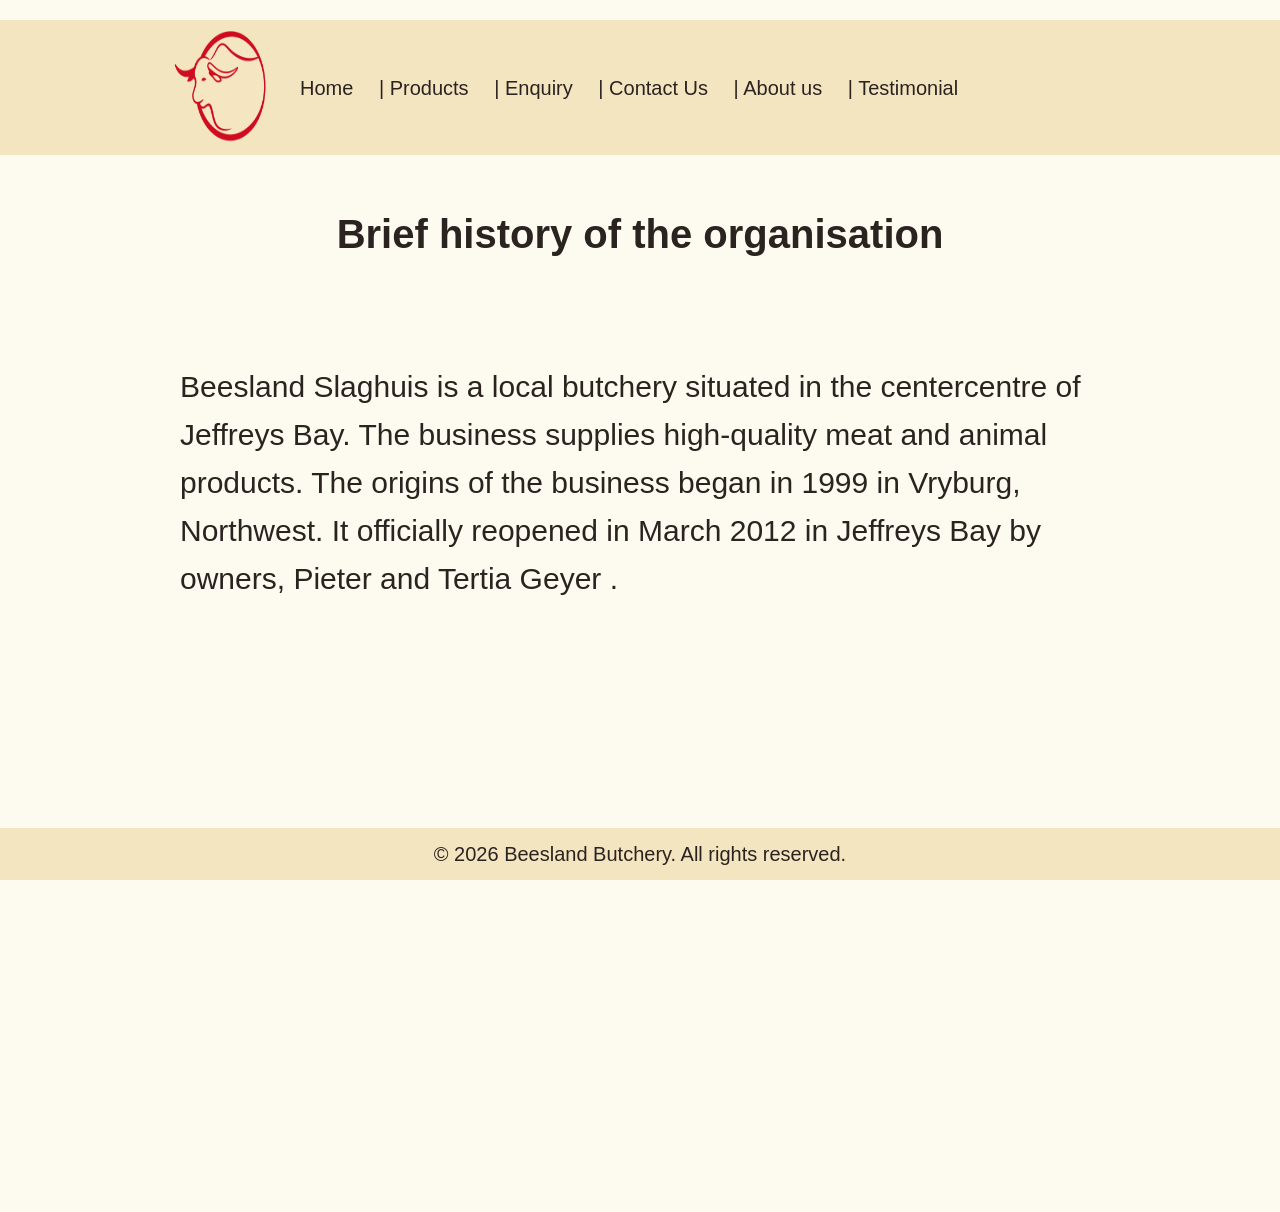
<file: index.html>
<!DOCTYPE html>
   <html lang="en">
   <head>
       <meta charset="UTF-8">
       <meta http-equiv="refresh" content="0; url=HTML/index.html">
       <title>Beesland Slaghuis</title>
   </head>
   <body>
       <p><a href="HTML/index.html">Go to the Beesland Slaghuis website</a></p>
   </body>
   </html>


<!--
Stack Overflow, n.d.a. GitHub Pages returns README file instead of index.html. [online] Available at: https://stackoverflow.com/questions/43918286/github-pages-returns-readme-file-instead-of-index-html-cant-host-my-react-proj/53678354#53678354 [Accessed 10 November 2026].

Stack Overflow, n.d.b. GitHub Pages only showing README file. [online] Available at: https://stackoverflow.com/questions/48919200/github-pages-only-showing-readme-file [Accessed 10 November 2026].
-->
</file>
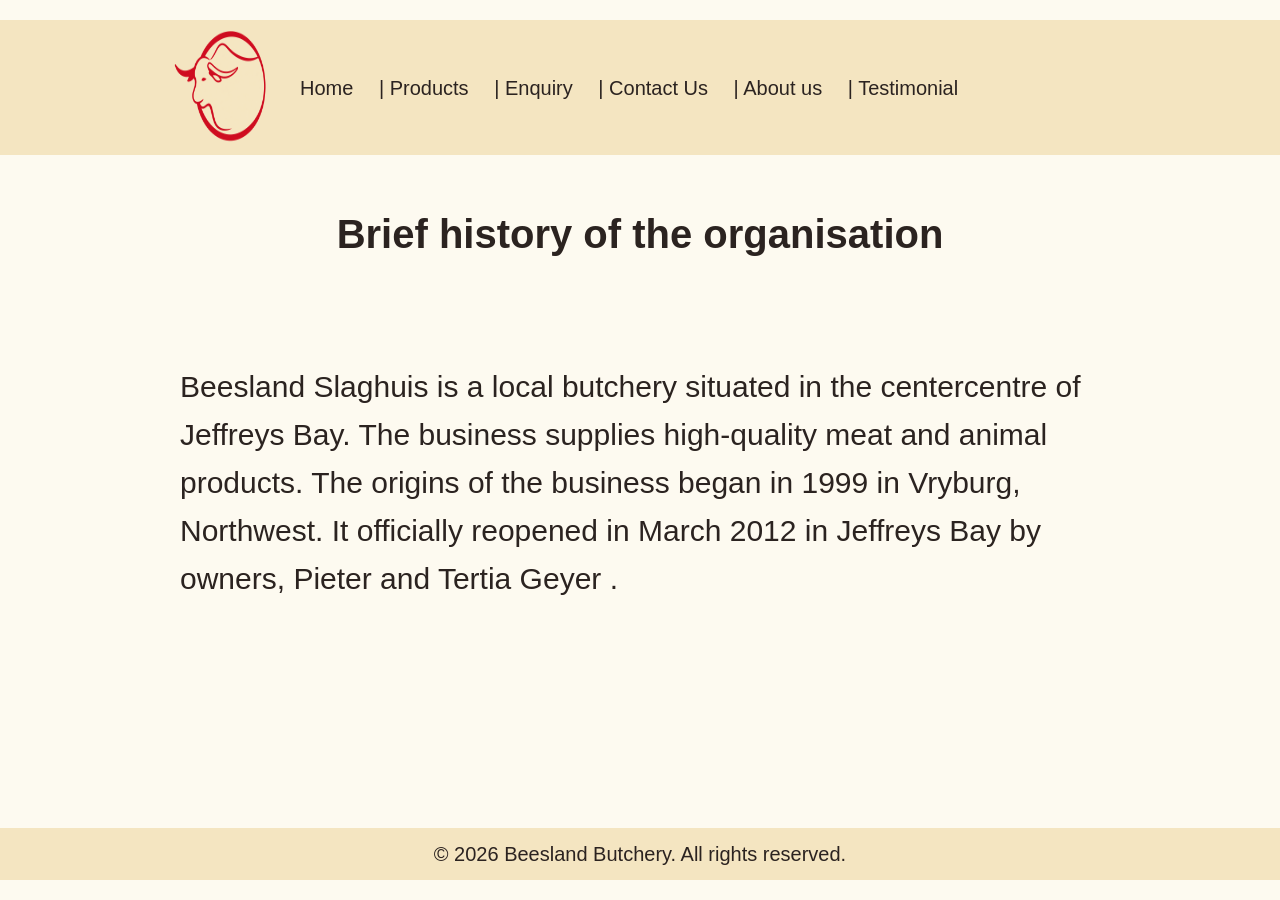
<file: HTML/index.html>
<!DOCTYPE html> <!--(The IIE, 2026)--> <!--Ensures browser adheres to standard mode, which is best practice-->
<html lang="en">  <!--(The IIE, 2026)--> <!--Lets the HTML infrastructure know the langugae selected for this is english-->
<head>
    <meta charset="UTF-8">
    <meta name="viewport" content="width=device-width, initial-scale=1.0">
    <title>Beesland Butchery - Home Page</title> <!--(The IIE, 2026)--> <!--Sets the title of the webpage to "Home Page"-->
    <link rel="stylesheet" href="../CSS/style.css">
    <meta name="description" content="Beesland Butchery in Jeffreys Bay offers high-quality meat products, including biltong, beef, lamb, and polony. Visit our store for the best fresh meat in the Eastern Cape.">
    <meta name="keywords" content="Biltong, Beef, Lamb, Polony, meat products, butchery, animal products,meat quality control, Jeffreys Bay,Eastern Cape, South Africa,droëwors, boerewors, premium cuts, premium meat, fresh meat, local butchery, Beesland homepage, Beesland website, Beesland butchery ">
    <!-- (The IIE, 2026) Meta tags are implement for Search Engine Optimization -->
</head>
<body> <!--(The IIE, 2026)--> <!--Houses all content for HTML code-->
    <main class="content"> <!--(The IIE, 2026)--> <!--Main tag is used to group together the content of the webpage-->
        <header > <!--(The IIE, 2026)-->  <!--Provides the heading of the webpage and marks the start of the webpage-->
            <img src="../Images/logo.png" class="logo" alt="Beesland Butchery Logo">
            <nav> <!--(The IIE, 2026)--> <!--Paragraph tag is used to group text content of the webpage-->
                <a href="index.html">Home</a> | <!--(The IIE, 2026)--> <!-- Anchor tag provides links to access other webpages related to this or other websites-->
                <a href="products.html">Products</a> |
                <a href="enquiry.html">Enquiry</a> |
                <a href="contact.html">Contact Us</a> |
                <a href="about.html">About us</a> |
                <a href="testimonial.html">Testimonial</a>
            </nav>
        </header>
            <div>
                <h1> <!--(The IIE, 2026)--> <!--Utilizes largest heading feature-->
            Brief history of the organisation
                </h1>
            </div>
            <div>
                <p>
                    Beesland Slaghuis is a local butchery situated in the centercentre of Jeffreys Bay. The business supplies high-quality meat and animal products. The origins of the business began in 1999 in Vryburg, Northwest. It officially reopened in March 2012 in Jeffreys Bay by owners, Pieter and Tertia Geyer .
                </p>
            </div>
        <footer> <!--(The IIE, 2026)--> <!--Provides the footer of the webpage and marks the end of the webpage-->
                &copy; 2026 Beesland Butchery. All rights reserved. 
        </footer>
    </main>

</body>
</html>

<!--The Independent Institute of Education. Web Development (Introduction). WEDE5020/d/p/w Module Manual 2026 (First Edition: 2012) [Accessed on: 2 September 2026]-->
</file>
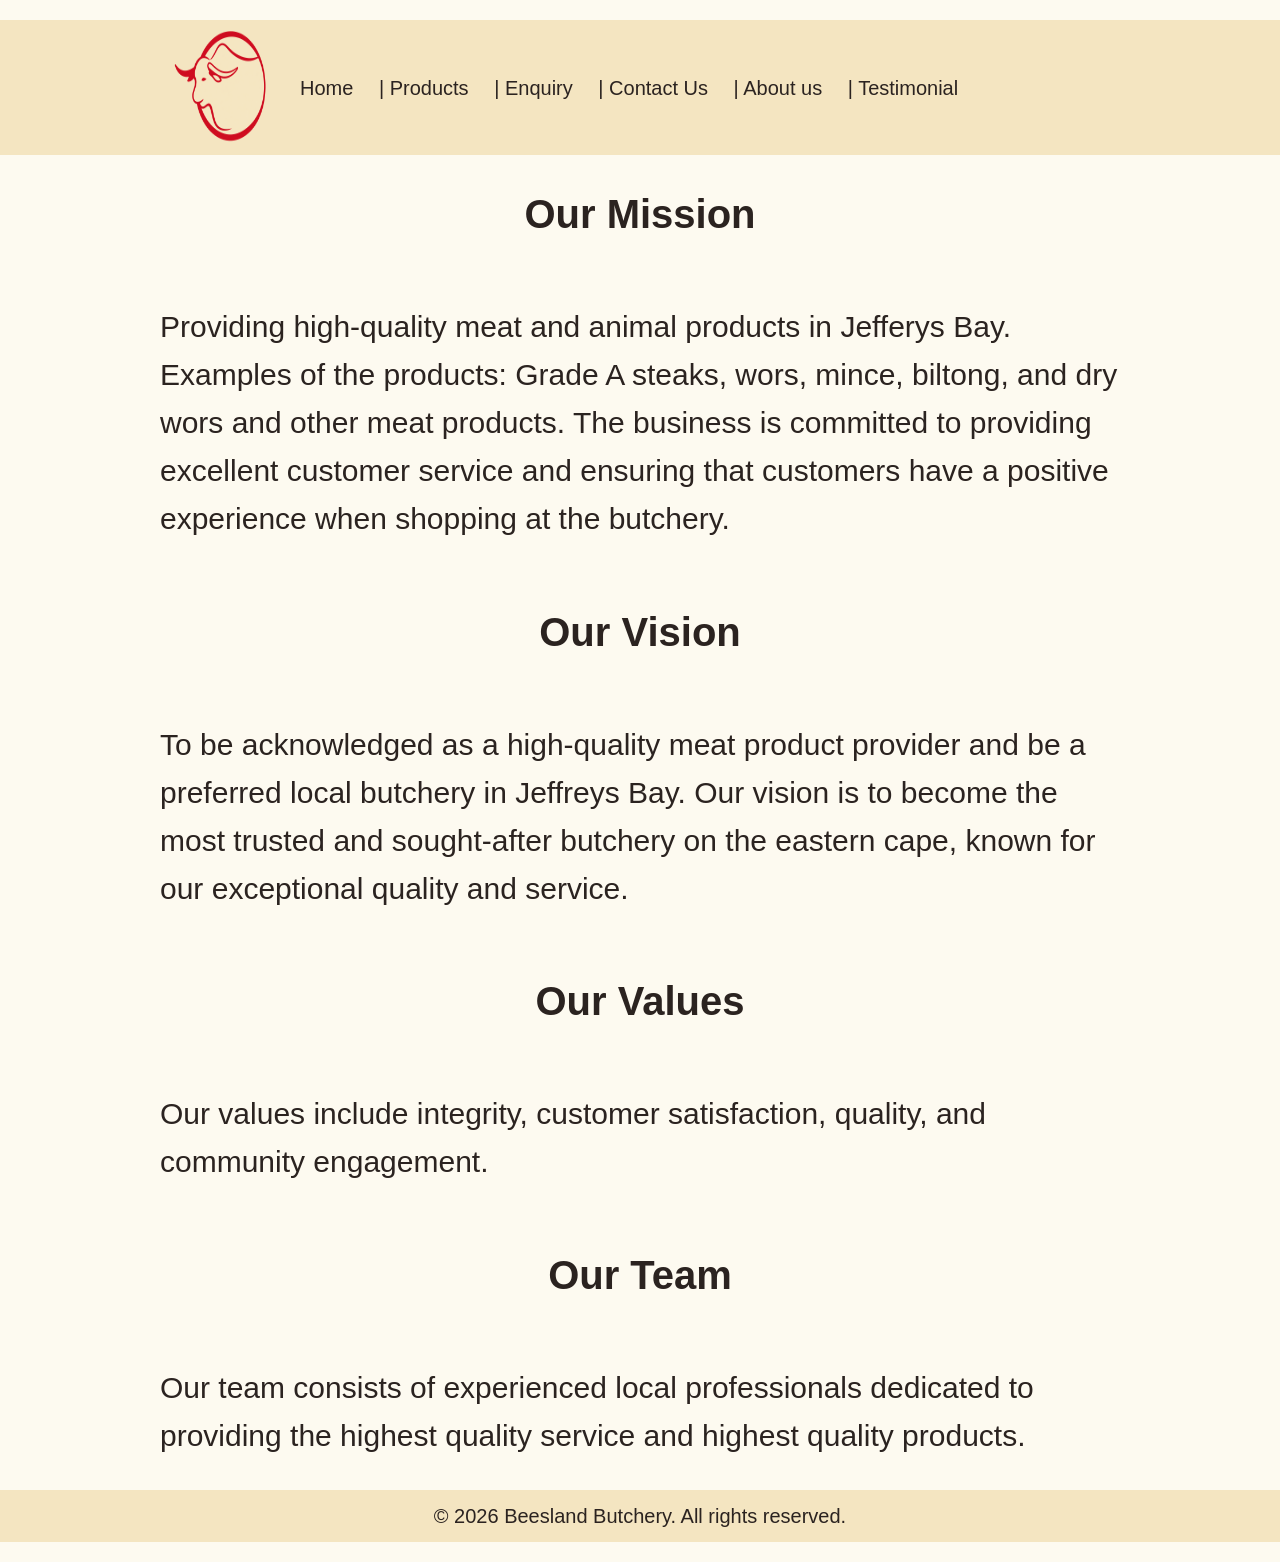
<file: HTML/about.html>
<!DOCTYPE html> <!--(The IIE, 2026)--> <!--Ensures browser adheres to standard mode, which is best practice-->
<html lang="en">  <!--(The IIE, 2026)--> <!--Lets the HTML infrastructure know the langugae selected for this is english-->
<head>
    <meta charset="UTF-8">
    <meta name="viewport" content="width=device-width, initial-scale=1.0">
    <title>Beesland Butchery - About Us</title>
    <link rel="stylesheet" href="../CSS/style.css">
    <meta name="description" content="Learn about Beesland Butchery in Jeffreys Bay, your local source for high-quality meat products. Discover our story, values, and team.">
    <meta name="keywords" content="Jeffreys Bay,Eastern Cape, South Africa, local butchery information, Beesland about, Beesland website information, Beesland butchery history, Beesland business information, Beesland history, Beesland owners Beesland butchery vision, Beesland Pieter Geyer, Beesland Tertia Geyer, Beesland Jeffreys Bay, Beesland Eastern Cape, Beesland South Africa ">
</head>
<body> <!--(The IIE, 2026)--> <!--Houses all content for HTML code-->
    <main class="content"> <!--(The IIE, 2026)--> <!--Main tag is used to group together the content of the webpage-->
        <header> <!--(The IIE, 2026)-->  <!--Provides the heading of the webpage and marks the start of the webpage-->
            <img src="../Images/logo.png" class="logo" alt="Beesland Butchery Logo">
            <nav> <!--(The IIE, 2026)--> <!--Paragraph tag is used to group text content of the webpage-->
                <a href="index.html">Home</a> | <!--(The IIE, 2026)--> <!-- Anchor tag provides links to access other webpages related to this or other websites-->
                <a href="products.html">Products</a> |
                <a href="enquiry.html">Enquiry</a> |
                <a href="contact.html">Contact Us</a> |
                <a href="about.html">About us</a> |
                <a href="testimonial.html">Testimonial</a>
            </nav>
        </header>
            <h1> <!--(The IIE, 2026)--> <!--Utilizes largest heading feature-->
            Our Mission
            </h1>
            <p>
                Providing high-quality meat and animal products in Jefferys Bay. Examples of the products: Grade A steaks, wors, mince, biltong, and dry wors and other meat products. The business is committed to providing excellent customer service and ensuring that customers have a positive experience when shopping at the butchery.
            </p>
            
            <h1>Our Vision</h1>
            <p> To be acknowledged as a high-quality meat product provider and be a preferred local butchery in Jeffreys Bay. Our vision is to become the most trusted and sought-after butchery on the eastern cape, known for our exceptional quality and service.</p>

            <h1>Our Values</h1>
            <p>Our values include integrity, customer satisfaction, quality, and community engagement.</p>

            <h1>Our Team</h1>
            <p>Our team consists of experienced local professionals dedicated to providing the highest quality service and highest quality products.</p>
        <footer>  <!--(The IIE, 2026)--> <!--Provides the footer of the webpage and marks the end of the webpage-->
                &copy; 2026 Beesland Butchery. All rights reserved. 
        </footer>
    </main>
</body>
</html>

<!--The Independent Institute of Education. Web Development (Introduction). WEDE5020/d/p/w Module Manual 2026 (First Edition: 2012) [Accessed on: 2 September 2026]-->
</file>
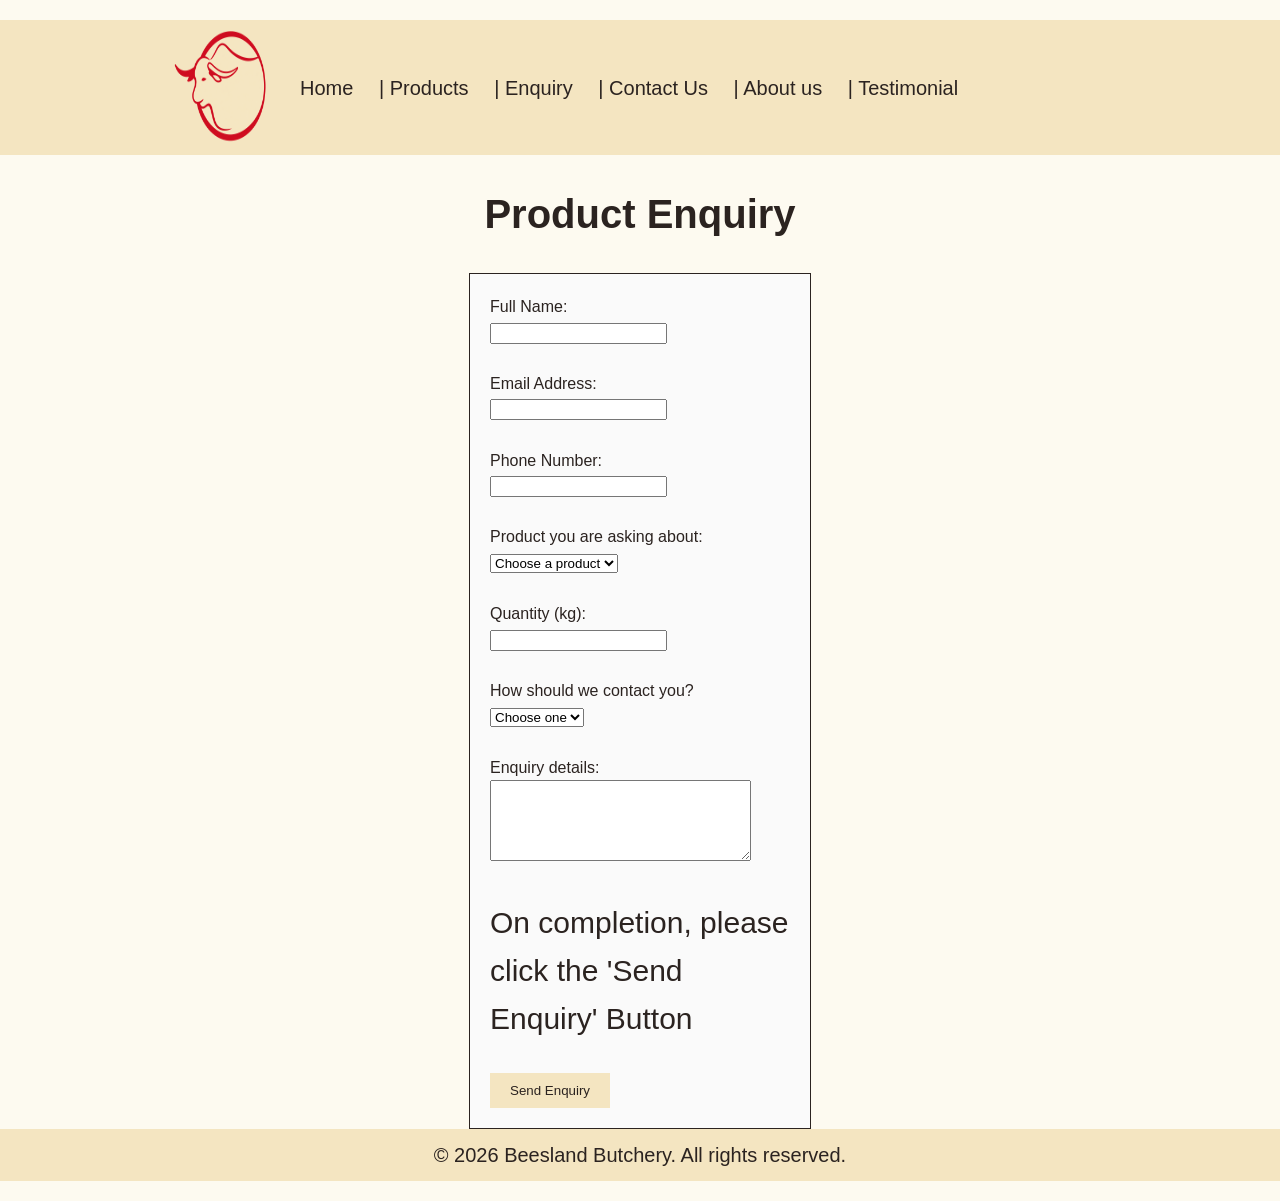
<file: HTML/enquiry.html>
<!DOCTYPE html> <!--(The IIE, 2026)--> <!--Ensures browser adheres to standard mode, which is best practice-->
<html lang="en">  <!--(The IIE, 2026)--> <!--Lets the HTML infrastructure know the language selected for this is english-->
<head>
    <meta charset="UTF-8">
    <meta name="viewport" content="width=device-width, initial-scale=1.0">
    <title>Product Enquiry | Beesland Slaghuis, Jeffreys Bay</title>
    <link rel="stylesheet" href="../CSS/style.css">
    <meta name="description" content="Send a product enquiry to Beesland Slaghuis in Jeffreys Bay. Choose a product, tell us the quantity and how you would like to be contacted.">
    <meta name="keywords" content="product enquiry, order meat Jeffreys Bay, Beesland Slaghuis, butchery enquiry, biltong, lamb, beef, polony">
    <!-- (The IIE, 2026) Meta tags are implemented for Search Engine Optimization -->
</head>
<body> <!--(The IIE, 2026)--> <!--Houses all content for HTML code-->
    <main class="content"> <!--(The IIE, 2026)--> <!--Main tag is used to group together the content of the webpage-->
        <header> <!--(The IIE, 2026)-->  <!--Provides the heading of the webpage and marks the start of the webpage-->
            <img src="../Images/logo.png" class="logo" alt="Beesland Butchery Logo">
            <nav> <!--(The IIE, 2026)--> <!--Nav tag groups the links to the other webpages-->
                <a href="index.html">Home</a> |
                <a href="products.html">Products</a> |
                <a href="enquiry.html">Enquiry</a> |
                <a href="contact.html">Contact Us</a> |
                <a href="about.html">About us</a> |
                <a href="testimonial.html">Testimonial</a>
            </nav>
        </header>

        <h1>Product Enquiry</h1>

        <!-- Submits the form using Formspree. (Formspree, n.d.) -->
        <form name="cForm" action="https://formspree.io/f/mzerpdyj" onsubmit="return validateForm()" method="post" class="customform">
            <label for="fname">Full Name:</label><br />
            <input type="text" id="fname" name="fname" required /><br /><br />

            <label for="email">Email Address:</label><br />
            <input type="email" id="email" name="email" required /><br /><br />

            <label for="pnumber">Phone Number:</label><br />
            <input type="tel" id="pnumber" name="pnumber" required /><br /><br />

            <label for="product">Product you are asking about:</label><br />
            <select id="product" name="product" required>
                <option value="">Choose a product</option>
                <option value="Lamb">Lamb</option>
                <option value="Beef">Beef</option>
                <option value="Polony">Polony</option>
                <option value="Biltong">Biltong</option>
            </select><br /><br />

            <label for="quantity">Quantity (kg):</label><br />
            <input type="number" id="quantity" name="quantity" min="1" required /><br /><br />

            <label for="contactMethod">How should we contact you?</label><br />
            <select id="contactMethod" name="contactMethod" required>
                <option value="">Choose one</option>
                <option value="Email">Email</option>
                <option value="Phone">Phone</option>
            </select><br /><br />

            <label for="message">Enquiry details:</label><br />
            <textarea id="message" name="message" rows="5" cols="30" required></textarea>

            <p> On completion, please click the 'Send Enquiry' Button </p>
            <input type="submit" value="Send Enquiry" class="submitButton" />
        </form>

        <footer>  <!--(The IIE, 2026)--> <!--Provides the footer of the webpage and marks the end of the webpage-->
                &copy; 2026 Beesland Butchery. All rights reserved.
        </footer>
    </main>

    <script src="../JavaScript/Validation.js" defer></script>
</body>
</html>

<!--The Independent Institute of Education [online]. Web Development (Introduction). WEDE5020/d/p/w Module Manual 2026 (First Edition: 2012) [Accessed on: 10 November 2026]-->

<!--FormSpree, n.d. [online]. Available at: https://formspree.io/ . [Accessed on: 10 November 2026]-->
</file>
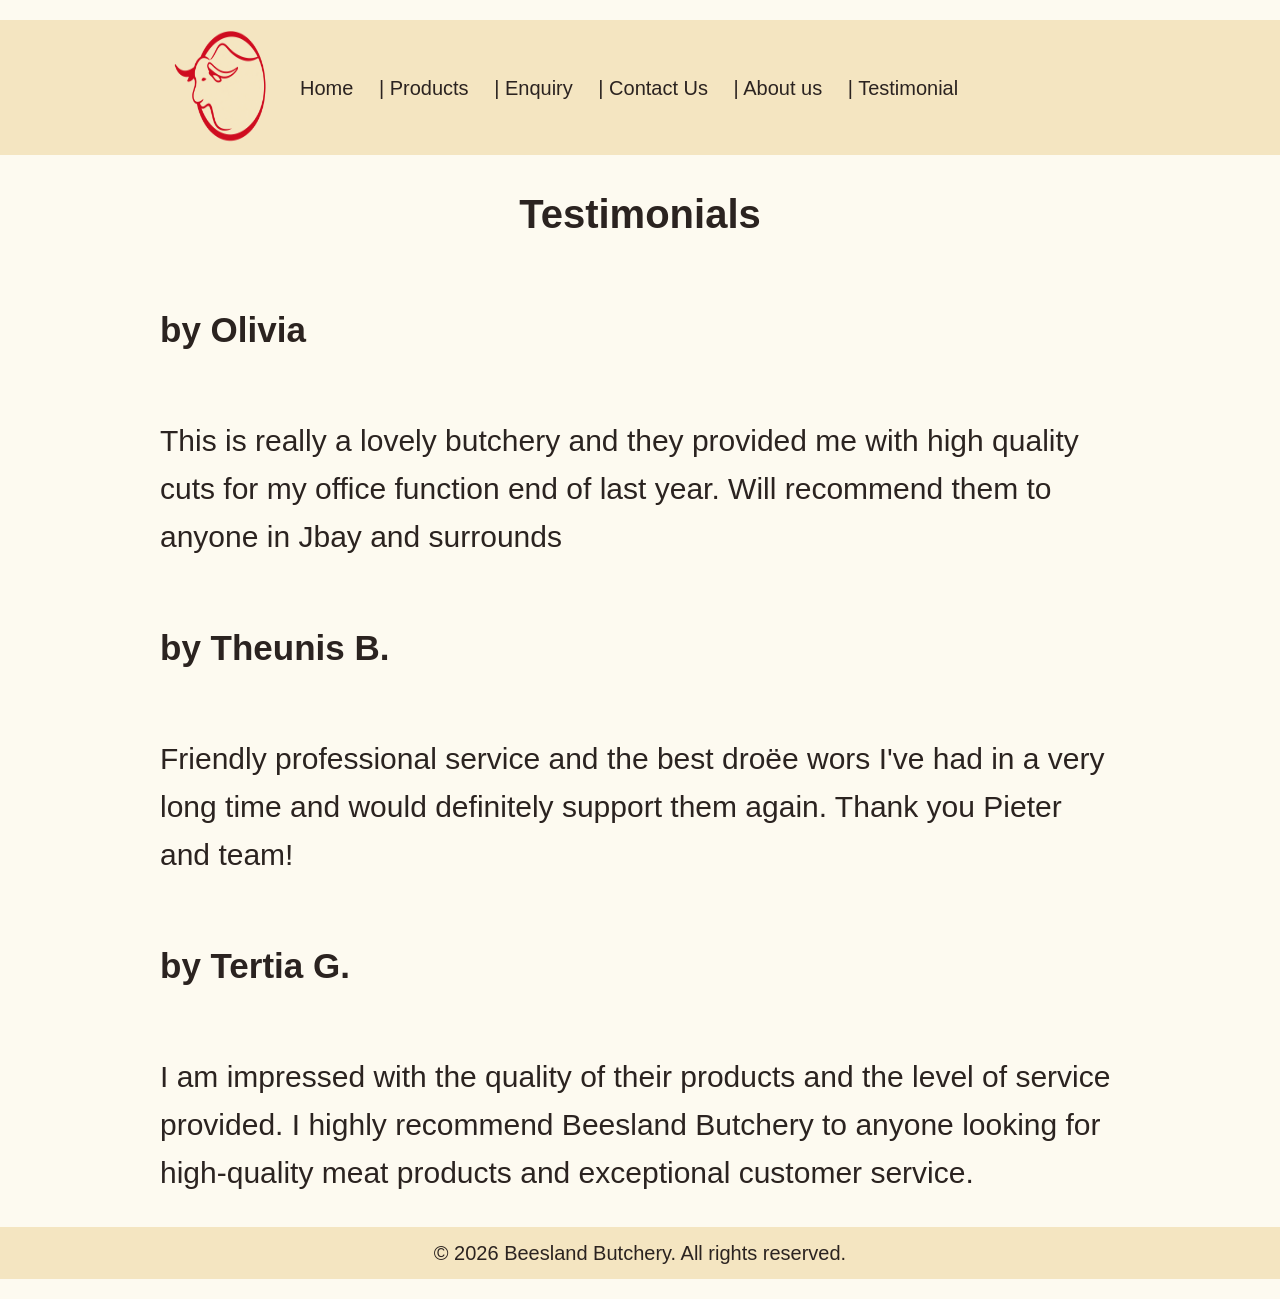
<file: HTML/testimonial.html>
<!DOCTYPE html> <!--(The IIE, 2026)--> <!--Ensures browser adheres to standard mode, which is best practice-->
<html lang="en">  <!--(The IIE, 2026)--> <!--Lets the HTML infrastructure know the langugae selected for this is english-->
<head>
    <meta charset="UTF-8">
    <meta name="viewport" content="width=device-width, initial-scale=1.0">
    <title>Testimonials of Beesland Butchery</title>
    <link rel="stylesheet" href="../CSS/style.css">
    <meta name="description" content="Read testimonials from satisfied customers of Beesland Butchery in Jeffreys Bay. Discover what our clients say about our high-quality meat products and exceptional service.">
    <meta name="keywords" content="Biltong, Beef, Lamb, Polony, meat products, butchery, animal products,meat quality control, Jeffreys Bay,Eastern Cape, South Africa,droëwors, boerewors, premium cuts, premium meat, fresh meat, local butchery, Beesland products, Beesland website, Beesland butchery, Beesland reviews, Beesland testimonials, Beesland customer feedback, Beesland customer reviews, Beesland customer testimonials ">
</head>
<body> <!--(The IIE, 2026)--> <!--Houses all content for HTML code-->
    <main class="content"> <!--(The IIE, 2026)--> <!--Main tag is used to group together the content of the webpage-->
        <header> <!--(The IIE, 2026)-->  <!--Provides the heading of the webpage and marks the start of the webpage-->
            <img src="../Images/logo.png" class="logo" alt="Beesland Butchery Logo">
            <nav> <!--(The IIE, 2026)--> <!--Paragraph tag is used to group text content of the webpage-->
                <a href="index.html">Home</a> | <!--(The IIE, 2026)--> <!-- Anchor tag provides links to access other webpages related to this or other websites-->
                <a href="products.html">Products</a> |
                <a href="enquiry.html">Enquiry</a> |
                <a href="contact.html">Contact Us</a> |
                <a href="about.html">About us</a> |
                <a href="testimonial.html">Testimonial</a>
            </nav>
        </header>
            <h1> <!--(The IIE, 2026)--> <!--Utilizes largest heading feature-->
            Testimonials
            </h1>
    
            <h2>
                by Olivia
            </h2>
            <p>
                This is really a lovely butchery and they provided me with high quality cuts for my office function end of last year. Will recommend them to anyone in Jbay and surrounds
            </p>
            <h2>
                by Theunis B.
            </h2>
            <p>
                Friendly professional service and the best droëe wors I've had in a very long time and would definitely support them again. Thank you Pieter and team!
            </p>
            <h2>
                by Tertia G.    
            </h2>
            <p>
                I am impressed with the quality of their products and the level of service provided. I highly recommend Beesland Butchery to anyone looking for high-quality meat products and exceptional customer service. 
            </p>
        <footer>  <!--(The IIE, 2026)--> <!--Provides the footer of the webpage and marks the end of the webpage-->
                &copy; 2026 Beesland Butchery. All rights reserved. 
        </footer>
    </main>
</body>
</html>

<!--The Independent Institute of Education. Web Development (Introduction). WEDE5020/d/p/w Module Manual 2026 (First Edition: 2012) [Accessed on: 2 September 2026]-->
</file>
<file: CSS/style.css>
@import url('https://fonts.googleapis.com/css2?family=Inter:wght@400;700&display=swap');

h1{ /*(The IIE, 2026)*/ /* Sets the style for the tag element, in this case h1 tag being used is the main heading */
    font-size: 40px;
    font-family:Arial, sans-serif;
    font-weight:bold;
    color:#2B2320;
    text-align: center;
}

h2{
    font-size: 35px;
    font-family:Arial, sans-serif;
    font-weight:bold;
    color:#2B2320;
}

p{
    font-size: 30px;
    font-family:Arial, sans-serif;
    font-weight:normal;
    color:#2B2320;
}

div{
    padding: 20px;
}

header{
    background-color: transparent;
    display: flex; /*(The IIE, 2026)*/ /* Uses flexbox layout for the header and footer sections */
    align-items: center; /*(The IIE, 2026)*/ /* Vertically centers the content within the header and footer sections */
    flex-wrap: wrap;
    padding: 10px;
    font-family: Arial, sans-serif; /*(The IIE, 2026)*/ /* Sets the font family for the header and footer sections */
    font-size: 20px;
    position: relative;
    isolation: isolate;
}

footer {
    background-color: transparent;
    display: flex; 
    padding: 10px;
    font-family: Arial, sans-serif; 
    font-size: 20px;
    justify-content: center; /*(The IIE, 2026)*/ /* Centers contenett horizontally within the footer section */
    position: relative;
    isolation: isolate;
}

header::before,
footer::before {
    content: "";
    position: absolute;
    z-index: -1;
    top: 0;
    bottom: 0;
    left: 50%;
    width: 100vw;
    transform: translateX(-50%);
    background-color: #F4E5C1;
}

.submitButton {
    background-color: #F4E5C1;
    color: #2B2320;
    border: none;
    padding: 10px 20px;
    cursor: pointer;
}


.submitButton:hover {
     /*(The IIE, 2026)*/ /* Sets the style for the button tag element when it is hovered over */
    background-color: #c2f4c1; /*(The IIE, 2026)*/ /* Sets the background color of buttons to a light beige color */
    color: #2B2320; /*(The IIE, 2026)*/ /* Sets the text color of buttons to a dark brown color */
    border: none; /*(The IIE, 2026)*/ /* Removes the default border from buttons */

    text-align: center; /*(The IIE, 2026)*/ /* Centers the text inside the button */
    text-decoration: none; /*(The IIE, 2026)*/ /* Removes underline from button text */
    cursor: pointer; /*(The IIE, 2026)*/ /* Changes the cursor to a pointer when hovering over the button */
}



body { /*(The IIE, 2026)*/ /* Sets the style for the body tag element, in this case the body tag being used is the main content of the webpage */
  background-color: #FDFAF0;
  margin: 0;
  font-family: Arial, sans-serif;
  color: #2B2320;
  line-height: 1.6;
  display: flex;
  flex-direction: column;
  min-height: 100vh;
}


a:hover{ /*(The IIE, 2026)*/ /* Sets the style for the anchor tag element when it is hovered over */
    color: #d45d5d;
}

a:active{ /*(The IIE, 2026)*/ /* Sets the style for the anchor tag element when it is active (clicked) */
    color: #d45d5d;
    text-decoration: underline;
}

a:focus{ /*(The IIE, 2026)*/ /* Sets the style for the anchor tag element when it is focused (selected) */
    color: #d45d5d;
    text-decoration: underline;
}

a{
    text-decoration: none;
    color: #2B2320;
    padding-right: 20px;
}

/*Specific Logo size class to appear on every webpage*/

.logo{      /*(The IIE, 2026)*/
    width: 110.02px;
    height: 115.41px;
    padding-right: 20px;
}

nav {
    flex: 1;
    flex-wrap: wrap;
}

form{
    padding: 20px;
    border: 1px solid #2B2320;
    width: 300px;
    background-color: #fafafa;
    margin:auto;
}
/* Custom classes for layout containers */
.boxes {
    display: flex;
    gap: 20px;
    flex-wrap: wrap;
    margin:20px;
}


.box {
    flex: 1;
    min-width: 100px;
    padding: 20px;
}

/* Responsive design: tablet screens (The IIE, 2026) */
@media screen and (max-width: 768px) {
    h1 {
        font-size: 40px;
    }
    h2 {
        font-size: 36px;
    }
    p {
        font-size: 18px;
    }
    .boxes { /*(The IIE, 2026)*/ /* Resets the style of this container and other tags specified when a certain media query, this case max-width, is reached. */
        flex-direction: column;
    }

}

/* Responsive design: mobile screens (The IIE, 2026) */
@media screen and (max-width: 480px) {
    h1 {
        font-size: 24px;
    }
    h2 {
        font-size: 20px;
    }
    p {
        font-size: 16px;
    }
    form {
        width: 100%;
    }
    iframe {
        max-width: 100%;
    }
    header { justify-content: center; }
    nav {
        display: flex;
        flex-wrap: wrap;
        justify-content: center;
        flex-basis: 100%;
    }
}

/* Additional styling for images (The IIE, 2026) */
img {
    border-radius: 10px;
}

/* Table styling (The IIE, 2026) */
table {
    width: 100%;
    border-collapse: collapse;
}

td {
    border: 1px solid #2B2320;
    text-align: left;
}

caption {
    font-weight: bold;
    margin-bottom: 10px;
}

th {
    border: 1px solid #2B2320;
    text-align: left;
    background-color: #F4E5C1;
}


/* Keeps table images small (The IIE, 2026) */
td img {
    width: 60px;
    height: 60px;
    border-radius: 0px;
}

td img:hover {
    width: 60px;
    height: 60px;
    border-radius: 10px;
}

.content {
    flex: 1;
    width: 100%;
    max-width: 1000px;
    margin: 0 auto;
    padding: 20px;
    box-sizing: border-box;
}

body > main.content {
    display: flex;
    flex-direction: column;
}

body > main.content > footer {
    margin-top: auto;
}

iframe {
    display: block;
    margin: 0 auto;
}

input:focus{
    background-color: #c2f4c1;
    /* Changes the background of the user input when clicked upon */
}

textarea:focus{
    background-color: #c2f4c1;
    /* Changes the background of the user text area for the description textbox on form */
}

tr:hover {
    background-color: #c2f4c1;
    /* Changes the background of the table row when hovered over */
}

.flexrow2 {
    display: flex;
    flex-wrap: wrap;
    row-gap: 20;
    flex-direction: row;
    align-content: center;
    justify-self: center ;
}

.galleryimg {
    display: block;
    width: 260px;
    max-width: 100%;
    height: 140px;
    box-sizing: border-box;
    object-fit: cover;
    padding: 10px;
    margin-bottom: 20px;
    border: 6px solid rgb(146, 146, 146);

}
.galleryimg:hover {
    border-color: rgb(157, 90, 9);
}

  /* Google Fonts (n.d.) Inter. Available at: https://fonts.google.com/specimen/Inter [Accessed on: 9 November 2026] */
</file>
